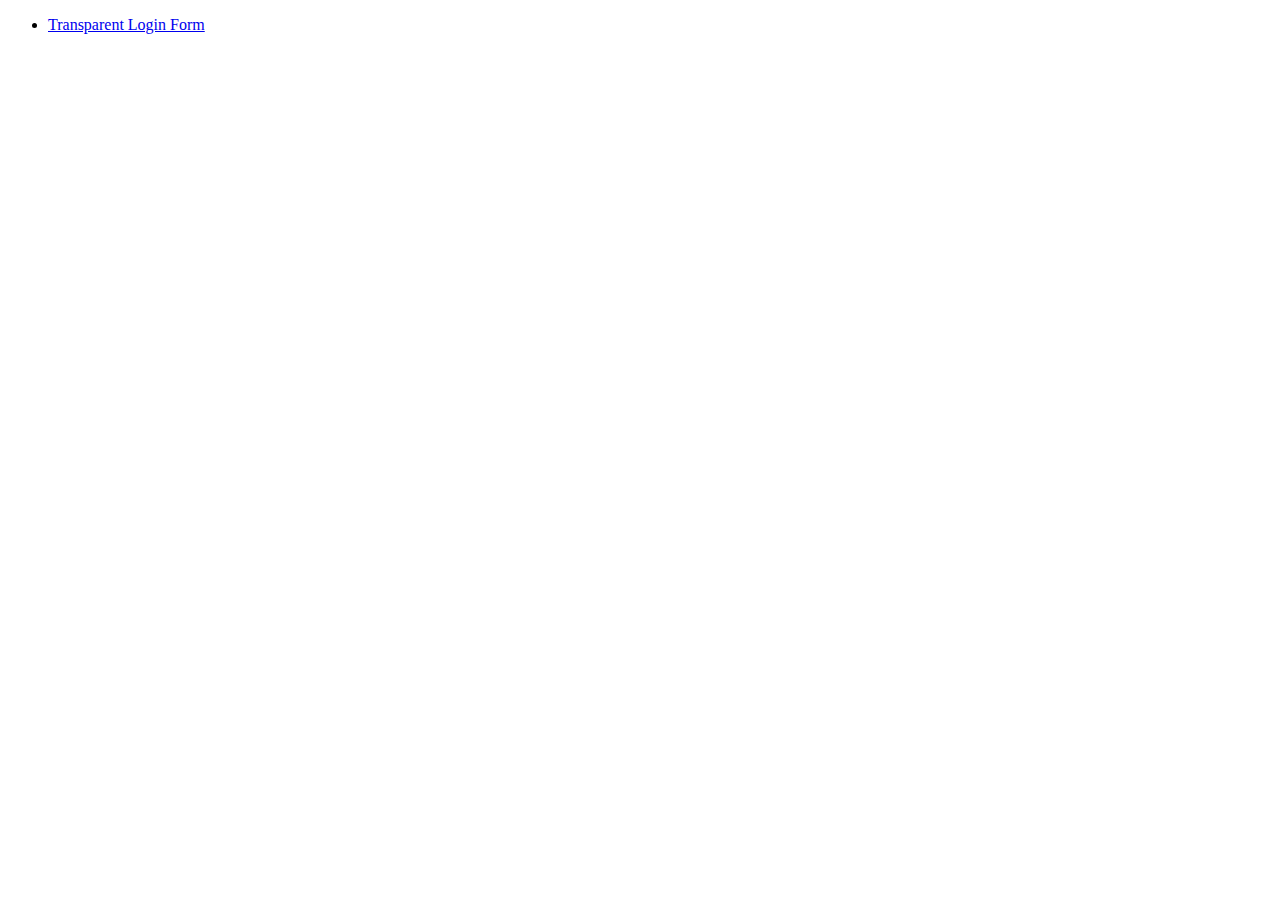
<file: index.html>
<!DOCTYPE html>
<html lang="en">
<head>
    <meta charset="UTF-8">
    <meta http-equiv="X-UA-Compatible" content="IE=edge">
    <meta name="viewport" content="width=device-width, initial-scale=1.0">
    <title>Document</title>
</head>
<body>
    <ul>
        <li>
            <a href="./transparent-login-form/transparent-login-form.html">Transparent Login Form</a>
        </li>
    </ul>
</body>
</html>
</file>
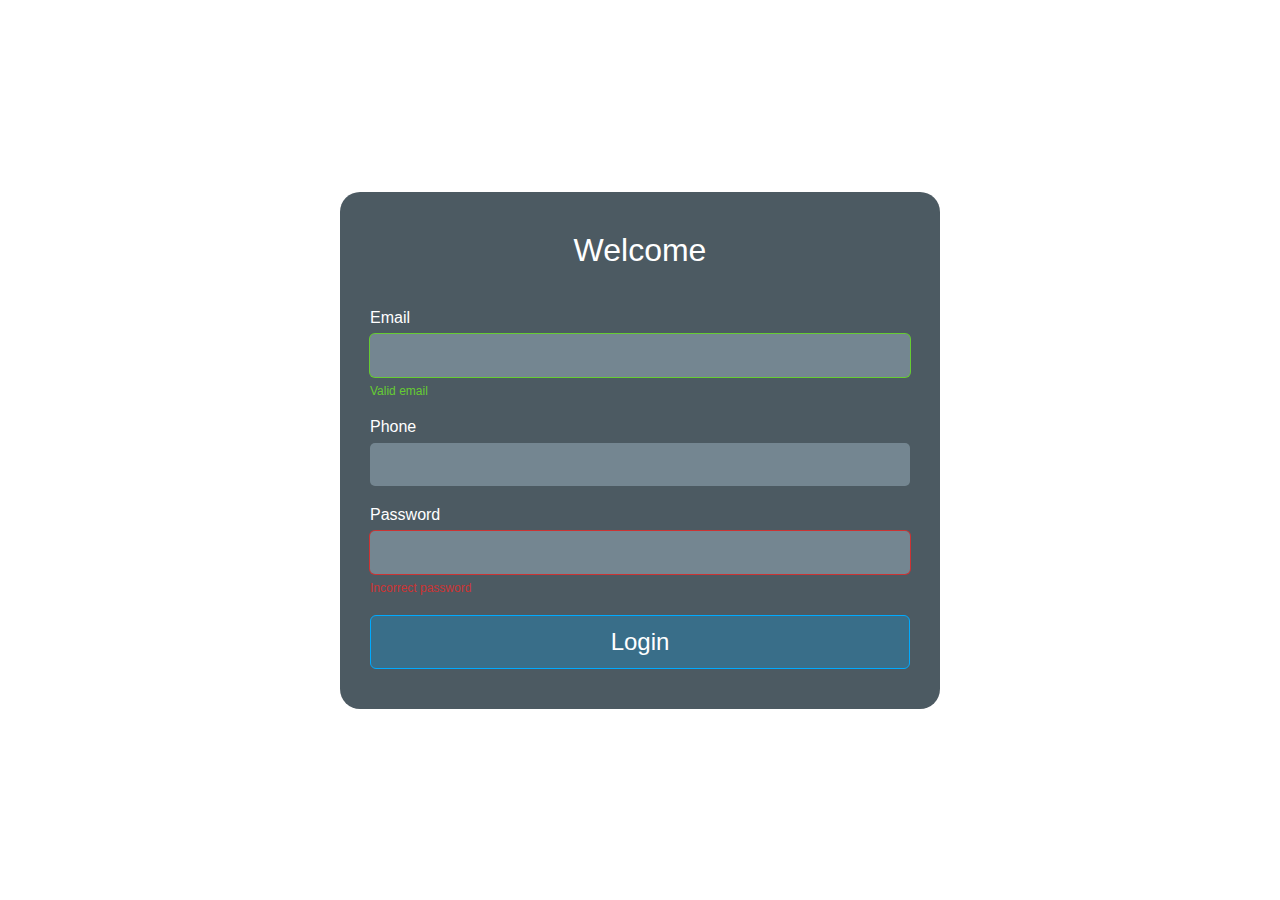
<file: transparent-login-form/transparent-login-form.html>
<!DOCTYPE html>
<html lang="en">
<head>
    <meta charset="UTF-8">
    <meta http-equiv="X-UA-Compatible" content="IE=edge">
    <meta name="viewport" content="width=device-width, initial-scale=1.0">
    <title>Transparent Login Form</title>
    <link rel="stylesheet" href="styles.css">
</head>
<body>
    <div class="full-screen-container">
        <div class="login-container">
            <h1 class="login-title">Welcome</h1>
            <form class="form">
                <div class="input-group success">
                    <label for="email">Email</label>
                    <input type="email" name="email" id="email">
                    <span class="msg">Valid email</span>
                </div>
                <div class="input-group">
                    <label for="tel">Phone</label>
                    <input type="tel" name="tel" id="tel">
                    <span class="msg">Valid phone</span>
                </div>
                <div class="input-group error">
                    <label for="password">Password</label>
                    <input type="password" name="password" id="password">
                    <span class="msg">Incorrect password</span>
                </div>
                <button type="submit" class="login-button">Login</button>
            </form>
        </div>
    </div>
</body>
</html>
</file>
<file: transparent-login-form/styles.css>
*, *::after, *::before {
    box-sizing: border-box;
    font-family: Arial, Helvetica, sans-serif;
}
:root {
    --primary-light-hsl: 200, 100%, 91%;
    --primary-hsl: 200, 100%, 50%;
    --primary-dark-hsl: 200, 100%, 6%;
    --success-hsl: 100, 60%, 50%;
    --error-hsl: 0, 60%, 50%;
}
body {
    margin: 0;
}
.full-screen-container {
    background-image: url(https://c4.wallpaperflare.com/wallpaper/208/132/901/leaves-light-green-background-wallpaper-preview.jpg);
    height: 100vh;
    width: 100vw;
    background-size: cover;
    background-position: center;
    display: flex;
    justify-content: center;
    align-items: center;
}
.login-container {
    --color: hsl(var(--primary-dark-hsl), .7);
    background-color: var(--color);
    box-shadow: 0 0 15% 0 var(--color);
    padding: 40px 30px;
    width: 80%;
    max-width: 600px;
    border-radius: 20px;
}
.login-title {
    margin: 0;
    color: white;
    text-align: center;
    font-size: 2rem;
    font-weight: normal;
}
.form {
    display: flex;
    flex-direction: column;
    color: white;
    gap: 20px;
    margin-top: 40px;
}
.input-group {
    display: flex;
    flex-direction: column;
    gap: 7px;
}
.input-group label {
    color: white;
    font-weight: lighter;
}
.input-group input {
    font-size: 1.25rem;
    padding: .5em;
    background-color: hsl(var(--primary-light-hsl), .3);
    border: none;
    outline: none;
    border-radius: .25em;
    color: white;
    font-weight: lighter;
}
.input-group.success input {
    box-shadow: 0 0 0 1px hsl(var(--success-hsl));
}
.input-group.error input {
    box-shadow: 0 0 0 1px hsl(var(--error-hsl));
}
.input-group input:focus {
    box-shadow: 0 0 0 1px hsl(var(--primary-hsl));
}
.input-group .msg {
    display: none;
    font-size: .75rem;
}
.input-group.success .msg, .input-group.error .msg {
    display: block;
}
.input-group.success .msg {
    color: hsl(var(--success-hsl));
}
.input-group.error .msg {
    color: hsl(var(--error-hsl));
}
.login-button {
    padding: .5em 1em;
    font-size: 1.5rem;
    font-weight: lighter;
    color: white;
    background-color: hsl(var(--primary-hsl), .25);
    border: 1px solid hsl(var(--primary-hsl));
    border-radius: .25em;
    outline: none;
    cursor: pointer;
}
.login-button:focus, .login-button:hover {
    background-color: hsl(var(--primary-hsl),.4);
}
</file>
